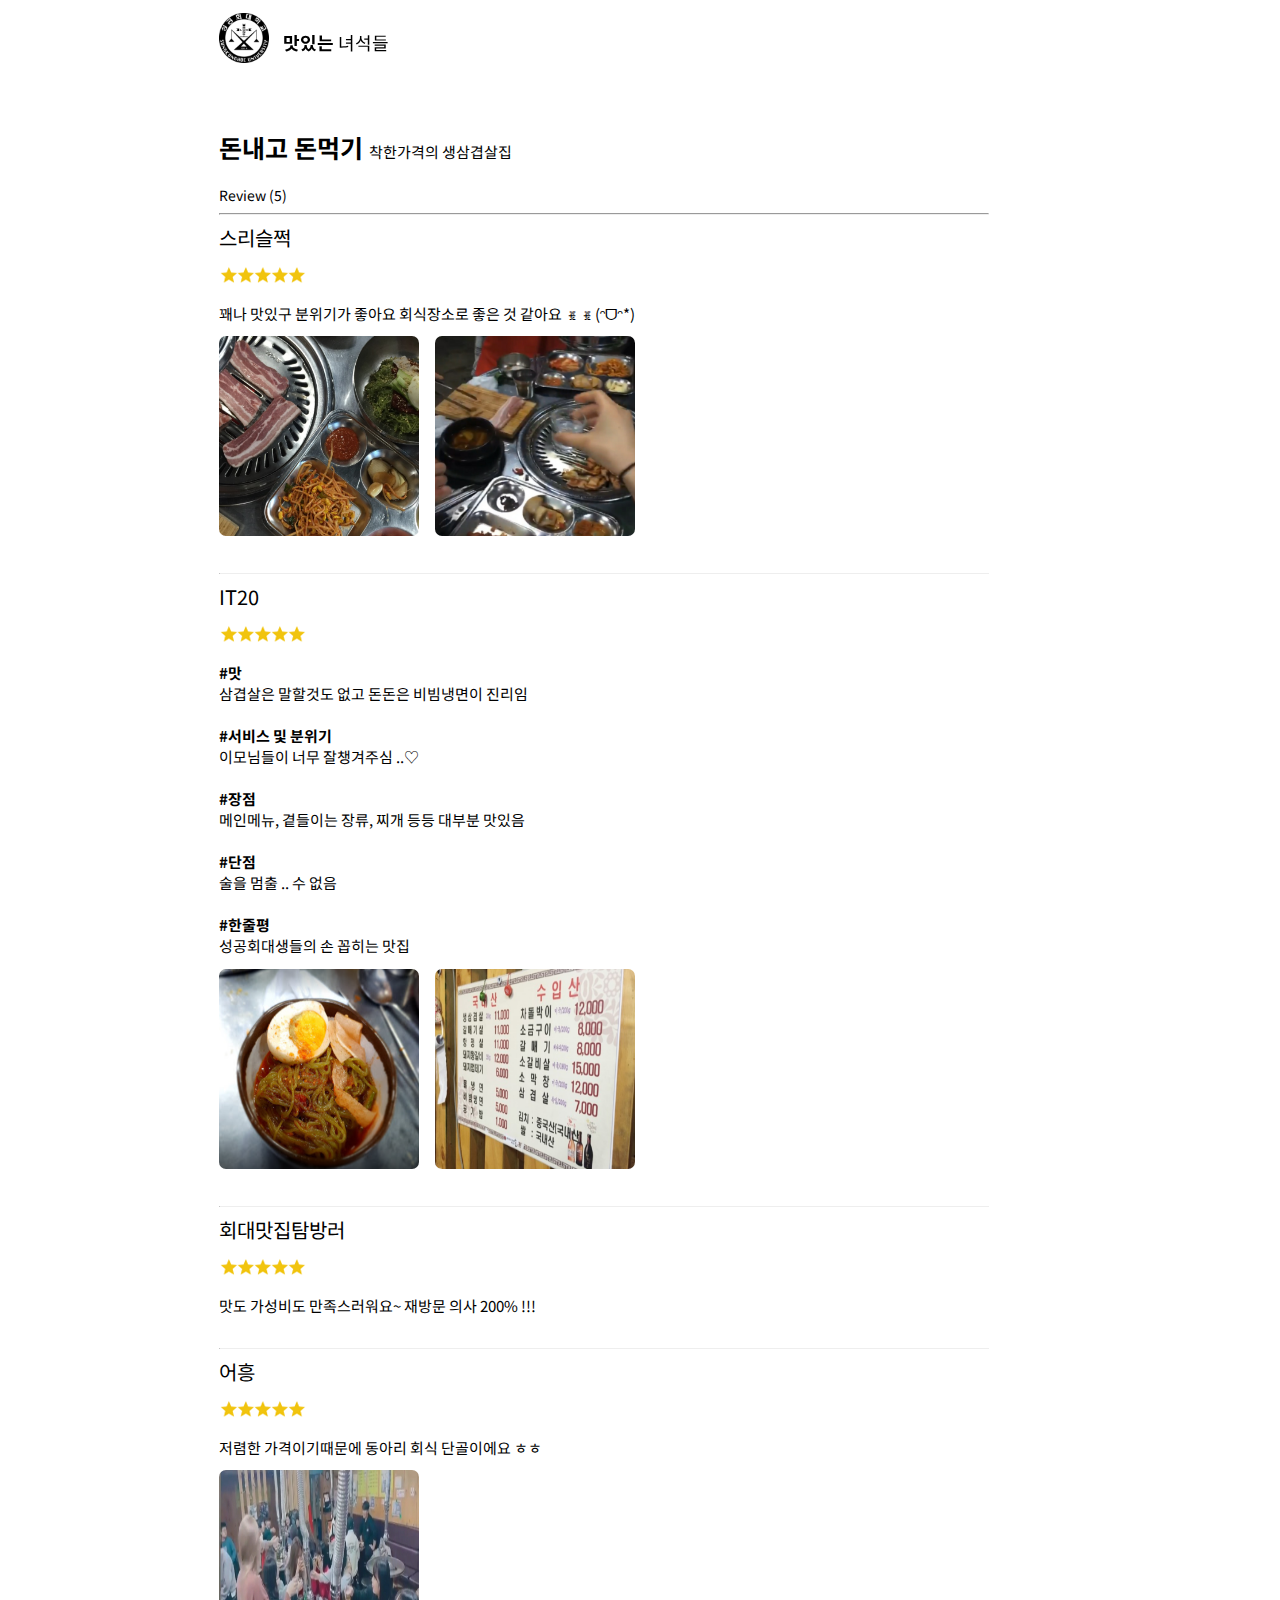
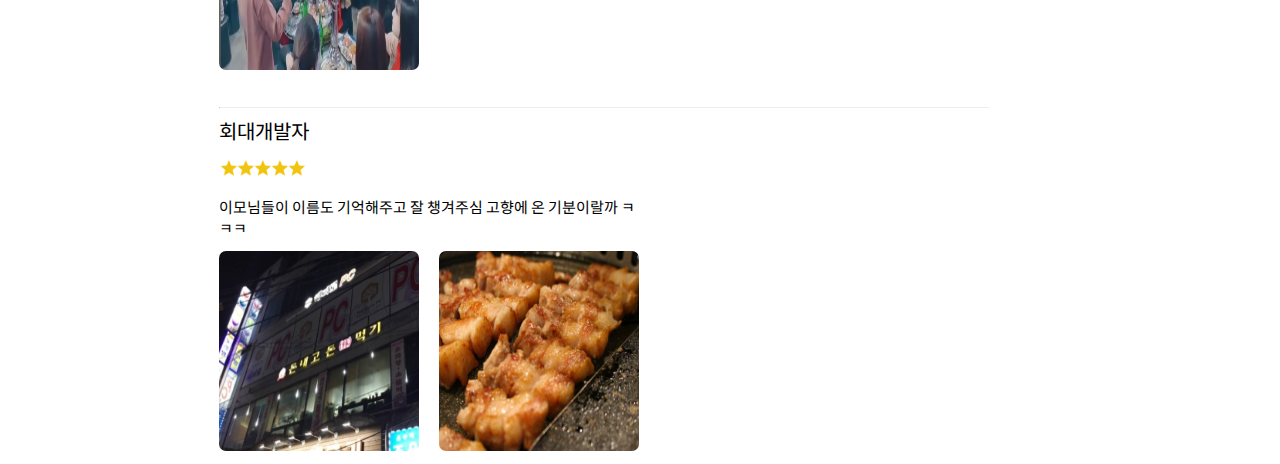
<file: review.html>
<!DOCTYPE html>
<html>
    <head>
        <meta charset="utf-8">
        <link rel="shortcut icon" type="image⁄x-icon" href="img/logo.png">
        <meta name="author" content="한슬희">
        <meta name="description" content="성공회대 맛집소개">
        <meta name="keywords" content="성공회대학교, 맛집, 추천맛집">
        <link rel="stylesheet" href="css/review.css">
        <!-- 폰트 -->
        <link href="https://fonts.googleapis.com/css2?family=Noto+Sans+KR&display=swap" rel="stylesheet">
        <title>맛있는 녀석들</title>
    </head>

    <body>
        <div class="nav">
            <div class="logo" onclick="location.href='index.html'">
                <img src=img/logo.png />

                <h3><b>맛있는</b> 녀석들</h3>
            </div>
        </div>
        
    <div class="container">
        <div class="place">
            <div class="name">
                <b>돈내고 돈먹기</b> 
                <span class="explain">착한가격의 생삼겹살집</span>
            </div>

            <div class="reviewcount">
                <br>
                Review (5)
            </div>
            <hr class = "one">
            <div class="review">

                <div class="nickname">
                    스리슬쩍
                </div>
                
                <img src="img/star.png" />
                <div class="explain">
                    꽤나 맛있구 분위기가 좋아요  회식장소로 좋은 것 같아요 ꉂꉂ(ᵔᗜᵔ*)
                    
                </div>
                
                <div class="reviewimg">
                    <img src="img/reviewdondon3.PNG" />&nbsp;&nbsp;&nbsp;
                    <img src="img/reviewdondon6.jpg" />

                </div>
                
                <br>
                <hr class = "two">
                <div class="nickname">
                    IT20
                </div>
                
                <img src="img/star.png" />
                <div class="explain">
                    <b>#맛</b>
                    <br>
                    삼겹살은 말할것도 없고 돈돈은 비빔냉면이 진리임
                    <br>
                    <br>
                    <b>#서비스 및 분위기</b>
                    <br>
                    이모님들이 너무 잘챙겨주심 ..♡
                    <br>
                    <br>
                    <b>#장점</b>
                    <br>
                    메인메뉴, 곁들이는 장류, 찌개 등등 대부분 맛있음
                    <br>
                    <br>
                    <b>#단점</b>
                    <br>
                    술을 멈출 .. 수 없음
                    <br>
                    <br>
                    <b>#한줄평</b>
                    <br>
                    성공회대생들의 손 꼽히는 맛집
                </div>
                
                <div class="reviewimg">
                    <img src="img/reviewdondon4.PNG" />&nbsp;&nbsp;&nbsp;
                    <img src="img/reviewdondon2.PNG" />
     

                </div>

                <br>
                <hr class = "two">
                <div class="nickname">
                    회대맛집탐방러
                </div>
                
                <img src="img/star.png" />
                <div class="explain">
                    맛도 가성비도 만족스러워요~ 재방문 의사 200% !!!
                    
                </div>

                <br>
                <hr class = "two">
                <div class="nickname">
                    어흥
                </div>
                
                <img src="img/star.png" />
                <div class="explain">
                    저렴한 가격이기때문에 동아리 회식 단골이에요 ㅎㅎ
                    
                </div>
                
                <div class="reviewimg">
                    <img src="img/reviewdondon5.jpg" />
                    

                </div>
                
                <br>
                <hr class = "two">
                <div class="nickname">
                    회대개발자
                </div>
                
                <img src="img/star.png" />
                <div class="explain">
                    이모님들이 이름도 기억해주고 잘 챙겨주심 고향에 온 기분이랄까 ㅋㅋㅋ
                    
                </div>
                
                <div class="reviewimg">
                    <img src="img/reviewdondon1.PNG" /> &nbsp;&nbsp;&nbsp;
                    <img src="img/reviewdondon7.PNG" />

                    

                </div>


                
                
            

            </div>
        </div>
    </div>
        
    </body>
</html>
</file>
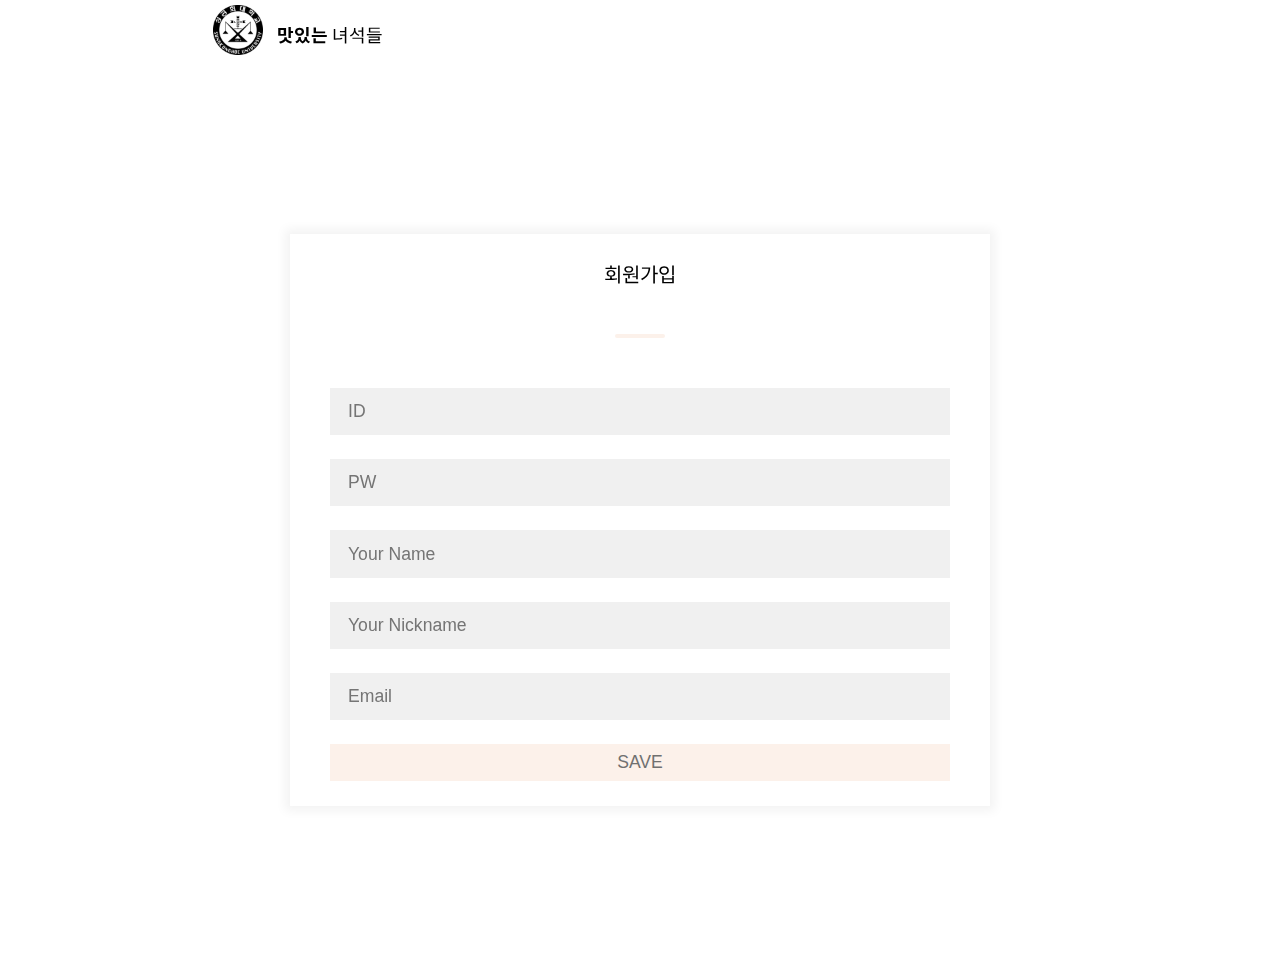
<file: signup.html>
<!DOCTYPE html>
<html>
    <head>
        <meta charset="utf-8">
        <link rel="shortcut icon" type="image⁄x-icon" href="img/logo.png">
        <meta name="author" content="한슬희">
        <meta name="description" content="성공회대 맛집소개">
        <meta name="keywords" content="성공회대학교, 맛집, 추천맛집">
        <link rel="stylesheet" href="css/signup.css">
        <!-- 폰트 -->
        <link href="https://fonts.googleapis.com/css2?family=Noto+Sans+KR&display=swap" rel="stylesheet">
        <title>맛있는 녀석들</title>
    </head>

    <body>

        <div class="nav">
            <div class="logo" onclick="location.href='/index.html'">
                <img src="img/logo.png" />
                <h3><b>맛있는</b> 녀석들</h3>
            </div>
        </div>

        <div class="container">
            <div class="content-box">
                <div class="right">
                    <h2>회원가입</h2>
                    <input type="ID" class="field" placeholder="ID">
                    <input type="password" class="field" placeholder="PW">
                    <input type="text" class="field" placeholder="Your Name">
                    <input type="nickname" class="field" placeholder="Your Nickname">
                    <input type="email" class="field" placeholder="Email">
                    <button class="btn" onclick="location.href='/index.html'">SAVE</button>
                   

                </div>
            </div>
        </div>
    </body>
</html>
</file>
<file: css/review.css>
body {
    background-color: white;
    font-family: 'Noto Sans KR', sans-serif;
}

.nav {
    background-color: rgba(255, 255, 255, 0.8);
    width : 100%;
    height: 70px;
    display: grid;
    grid-template-columns: repeat(6, 1fr);

    top: 0px;
    position: sticky;
}


.logo {

    grid-column: 2 / 4;
    grid-row: 1;
}

.logo > img {
    all: unset;
    width: 50px;
    height: 50px;
    top: 50%;
    margin-top: 5px;
    vertical-align: center;
}

.logo > h3 {
    all: unset;
    font-size: 18px;
    
    display: inline-block;
    margin-left: 10px;

    top: 50%;
    vertical-align: center;
    transform: translateY(-50%);
}

.container {
    margin-top: 4%;
    width: 100%;
    display: grid;
    grid-template-columns: repeat(6, 1fr);
}
.place {
    grid-column: 2 / 4;
}

.name { 
    font-size: 25px;
}

.nickname { 
    font-size: 20px;
}

.explain {
    font-size: 15px;
}


.reviewcount {
    font-size: 14px;

}

.two{
    border-top: 5px;
    width: 60vw;
}

.one {
    position: relative;
    width: 60vw;
}



.reviewimg > img {
    width: 200px;
    height: 200px;
    border-radius: 7px;
    margin-top: 3%;

}
</file>
<file: css/signup.css>
*{
    padding: 0;
    margin: 0;
    box-sizing: border-box;
}

body{
    width: 100%;
    height: 100vh;
    background-color: white;
    font-family: 'Noto Sans KR', sans-serif;
}

.nav {
    background-color: rgba(255, 255, 255, 0.8);
    width : 100%;
    height: 70px;
    display: grid;
    grid-template-columns: repeat(6, 1fr);

    top: 0px;
    position: sticky;
}

h2 {
    all: unset;
    display: block;
    font-size: 20px;
    margin-bottom: 30px;
}
.logo {
    grid-column: 2 / 4;
    grid-row: 1;
}

.logo > img {
    all: unset;
    width: 50px;
    height: 50px;
    top: 50%;
    margin-top: 5px;
    vertical-align: center;
}

.logo > h3 {
    all: unset;
    font-size: 18px;
    
    display: inline-block;
    margin-left: 10px;

    top: 50%;
    vertical-align: center;
    transform: translateY(-50%);
}


.container{
    position: relative;
    display: flex;
    justify-content: center;
    align-items: center;
    width: 100%;
    height: 100%;
    padding: 20px 100px;
    
}

.content-box{
    max-width: 700px;
    display: grid;
    grid-template-columns: repeat(1,1fr);
    justify-content: center;
    text-align: center;
    background-color: #fff;
    box-shadow: 0px 0px 10px 5px rgba(0, 0, 0, 0.05);
}


.right{

    padding: 25px 40px;
    
}

h2{
    position: relative;
    padding-bottom: 50px;
    margin-bottom: 50px;
    text-align: center;
}

h2:after{
    content: '';
    position: absolute;
    left: 50%;
    bottom: 0;
    transform: translateX(-50%);
    height: 4px;
    width: 50px;
    border-radius: 2px;
    background-color: #FCF1EA;

}

.field{
    width:100%;
    
    padding: 0.7rem 1rem;
    outline: none;
    border: 2px solid rgba(0, 0, 0, 0);
    background-color: rgba(230, 230, 230, 0.6);
    font-size: 1.1rem;
    margin-bottom: 24px;
    transition: .3s;
}

.field:hover{
    background-color: rgba(0, 0, 0, 0.1);
}

.field:focus{
    background-color: #fff;
    border: 2px solid rgba(30, 85, 250, 0.47);
}

.area{
    min-height: 150px;
}

.btn{
    width: 100%;
    padding: 0.5rem 1rem;
    font-size: 1.1rem;
    background-color: #FCF1EA;
    color: rgb(112, 112, 112);
    cursor: pointer;
    outline: none;
    border: none;
    
    transition: background-color .3s;
}

.btn:hover{
    background-color: #ffc5a1c7;
}
</file>
